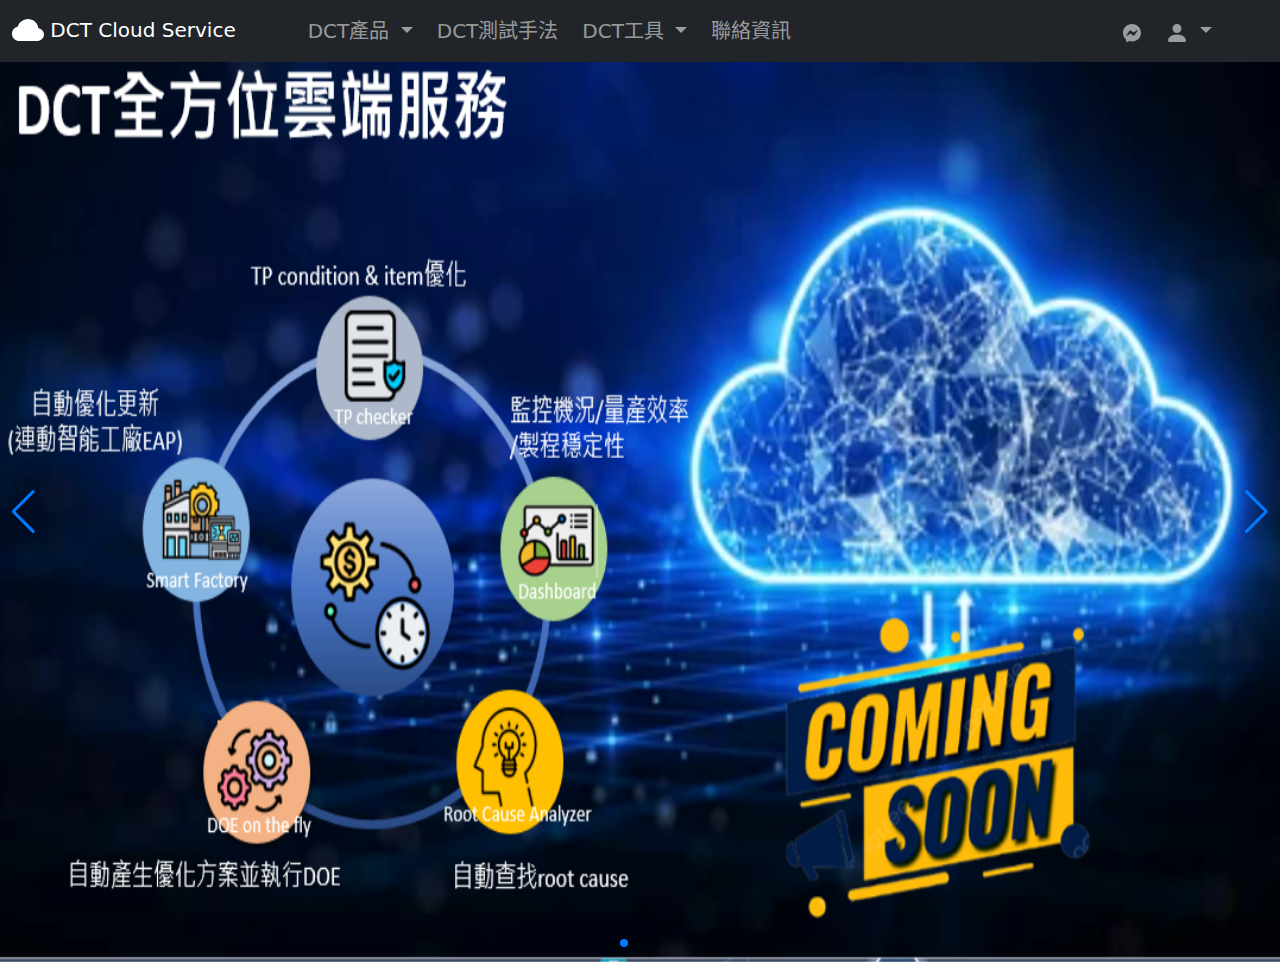
<file: Views/Home/index.html>
<!DOCTYPE html>
<html lang="zh-TW">
<head>
  <meta charset="UTF-8" />
  <meta name="viewport" content="width=device-width, initial-scale=1.0" />
  <link rel="icon" type="image/x-icon" href="../../Resource/Home/icon/DCT-Cloud-Service.ico?version1" />
  <!-- <link rel="icon" type="image/x-icon" href="pic/icon/favicon.ico" /> -->
  <link rel="stylesheet" href="../../Content/swiperr-11.0.4-bundle.min.css" />
  <link rel="stylesheet" href="../../Content/bootstrap-5.3.2.min.css" />
  <link rel="stylesheet" href="../../Content/style.css" />
  <title>DCT Cloud Service</title>
</head>
<body>
  <nav class="navbar navbar-expand-lg navbar-dark bg-dark">
    <div class="container-fluid">
      <a class="navbar-brand fs-5" href="#">
        <!-- <img src="/pic/logo" alt="" width="30" height="24" class="d-inline-block align-text-top"> -->
        <svg xmlns="http://www.w3.org/2000/svg" width="32" height="32" fill="currentColor" class="bi bi-cloud-fill"
          viewBox="0 0 16 16">
          <path
            d="M4.406 3.342A5.53 5.53 0 0 1 8 2c2.69 0 4.923 2 5.166 4.579C14.758 6.804 16 8.137 16 9.773 16 11.569 14.502 13 12.687 13H3.781C1.708 13 0 11.366 0 9.318c0-1.763 1.266-3.223 2.942-3.593.143-.863.698-1.723 1.464-2.383z" />
        </svg>
        DCT Cloud Service
      </a>
      <button class="navbar-toggler" type="button" data-bs-toggle="collapse" data-bs-target="#navbarSupportedContent"
        aria-controls="navbarSupportedContent" aria-expanded="false" aria-label="Toggle navigation">
        <span class="navbar-toggler-icon"></span>
      </button>
      <div class="collapse navbar-collapse" id="navbarSupportedContent">
        <ul class="navbar-nav me-auto mb-2 mb-lg-0 fs-5">
          <li class="nav-item ms-5 dropdown">
            <a class="nav-link dropdown-toggle" href="#" id="productsDropdown" role="button" data-bs-toggle="dropdown"
              aria-haspopup="true" aria-expanded="false">
              DCT產品
            </a>
            <ul class="dropdown-menu" aria-labelledby="productsDropdown">
              <li><a class="dropdown-item" href="#">測試機</a></li>
              <li><a class="dropdown-item" href="#">配件</a></li>
            </ul>
          </li>
          <li class="nav-item ms-2">
            <a class="nav-link" href="#">DCT測試手法</a>
          </li>
          <li class="nav-item ms-2 dropdown">
            <a class="nav-link dropdown-toggle" href="#" id="toolsDropdown" role="button" data-bs-toggle="dropdown"
              aria-haspopup="true" aria-expanded="false">
              DCT工具
            </a>
            <ul class="dropdown-menu" aria-labelledby="toolsDropdown">
              <li><a class="dropdown-item" href="../Dashboard/Home" target="_blank">Dashboard</a></li>
              <li><a class="dropdown-item" href="#">DOE on the fly</a></li>
              <li><a class="dropdown-item" href="#">DCT 機台健檢</a></li>
              <li>
                <a class="dropdown-item" href="#">Production Monitor</a>
              </li>
              <li>
                <a class="dropdown-item" href="../UniversalSearchEngine/Home" target="_blank">Universal Search
                  Engine</a>
              </li>
              <li><a class="dropdown-item" href="#">DCT Server健檢</a></li>
            </ul>
          </li>
          <li class="nav-item ms-2">
            <a class="nav-link" href="#">聯絡資訊</a>
          </li>
        </ul>
        <ul class="navbar-nav ms-auto mb-2 mb-lg-0 fs-5">
          <li class="nav-item me-2">
            <a class="nav-link" href="#">
              <svg xmlns="http://www.w3.org/2000/svg" width="18" height="18" fill="currentColor" class="bi bi-messenger"
                viewBox="0 0 16 16" data-bs-toggle="tooltip" data-bs-placement="bottom" title="智能客服">
                <path
                  d="M0 7.76C0 3.301 3.493 0 8 0s8 3.301 8 7.76-3.493 7.76-8 7.76c-.81 0-1.586-.107-2.316-.307a.639.639 0 0 0-.427.03l-1.588.702a.64.64 0 0 1-.898-.566l-.044-1.423a.639.639 0 0 0-.215-.456C.956 12.108 0 10.092 0 7.76zm5.546-1.459-2.35 3.728c-.225.358.214.761.551.506l2.525-1.916a.48.48 0 0 1 .578-.002l1.869 1.402a1.2 1.2 0 0 0 1.735-.32l2.35-3.728c.226-.358-.214-.761-.551-.506L9.728 7.381a.48.48 0 0 1-.578.002L7.281 5.98a1.2 1.2 0 0 0-1.735.32z" />
              </svg>
            </a>
          </li>
          <li class="nav-item me-5 dropdown">
            <a class="nav-link dropdown-toggle" href="#" id="userDropdown" role="button" data-bs-toggle="dropdown"
              aria-haspopup="true" aria-expanded="false">
              <svg xmlns="http://www.w3.org/2000/svg" width="24" height="24" fill="currentColor"
                class="bi bi-person-fill" viewBox="0 0 16 16">
                <path d="M3 14s-1 0-1-1 1-4 6-4 6 3 6 4-1 1-1 1H3Zm5-6a3 3 0 1 0 0-6 3 3 0 0 0 0 6Z" />
              </svg>
            </a>
            <ul class="dropdown-menu" aria-labelledby="userDropdown">
              <li><a class="dropdown-item" href="#">我的帳號</a></li>
              <li>
                <hr class="dropdown-divider" />
              </li>
              <li><a class="dropdown-item" href="#">登入</a></li>
              <li><a class="dropdown-item" href="#">註冊</a></li>
            </ul>
          </li>
        </ul>
      </div>
    </div>
  </nav>
  <div class="swiper">
    <!-- Additional required wrapper -->
    <div class="swiper-wrapper">
      <!-- Slides -->
      <div class="swiper-slide">
        <img src="../../Resource/Home/DCT全方位雲端服務優勢.png" alt="" class="swiper-image" />
      </div>
      <div class="swiper-slide">
        <img src="../../Resource/Home/up.jpg" alt="" class="swiper-image" />
      </div>
      <div class="swiper-slide">
        <img src="../../Resource/Home/walle.jpg" alt="" class="swiper-image" />
      </div>
    </div>
    <!-- If we need pagination -->
    <div class="swiper-pagination"></div>

    <!-- If we need navigation buttons -->
    <div class="swiper-button-prev"></div>
    <div class="swiper-button-next"></div>
  </div>

  <!-- 引入 Bootstrap 和其他必要的 JavaScript 庫 -->
  <script src="../../Scripts/jquery-3.7.1.min.js"></script>
  <script src="../../Scripts/bootstrap-5.3.2.bundle.min.js"></script>
  <script src="../../Scripts/swiper-11.0.4-bundle.min.js"></script>
  <script src="../../Scripts/index.js"></script>
</body>
</html>
</file>
<file: Content/swiperr-11.0.4-bundle.min.css>
/**
 * Swiper 11.0.4
 * Most modern mobile touch slider and framework with hardware accelerated transitions
 * https://swiperjs.com
 *
 * Copyright 2014-2023 Vladimir Kharlampidi
 *
 * Released under the MIT License
 *
 * Released on: November 9, 2023
 */

@font-face{font-family:swiper-icons;src:url('data:application/font-woff;charset=utf-8;base64, [base64]//wADZ2x5ZgAAAywAAADMAAAD2MHtryVoZWFkAAABbAAAADAAAAA2E2+eoWhoZWEAAAGcAAAAHwAAACQC9gDzaG10eAAAAigAAAAZAAAArgJkABFsb2NhAAAC0AAAAFoAAABaFQAUGG1heHAAAAG8AAAAHwAAACAAcABAbmFtZQAAA/gAAAE5AAACXvFdBwlwb3N0AAAFNAAAAGIAAACE5s74hXjaY2BkYGAAYpf5Hu/j+W2+MnAzMYDAzaX6QjD6/4//Bxj5GA8AuRwMYGkAPywL13jaY2BkYGA88P8Agx4j+/8fQDYfA1AEBWgDAIB2BOoAeNpjYGRgYNBh4GdgYgABEMnIABJzYNADCQAACWgAsQB42mNgYfzCOIGBlYGB0YcxjYGBwR1Kf2WQZGhhYGBiYGVmgAFGBiQQkOaawtDAoMBQxXjg/wEGPcYDDA4wNUA2CCgwsAAAO4EL6gAAeNpj2M0gyAACqxgGNWBkZ2D4/wMA+xkDdgAAAHjaY2BgYGaAYBkGRgYQiAHyGMF8FgYHIM3DwMHABGQrMOgyWDLEM1T9/w8UBfEMgLzE////P/5//f/V/xv+r4eaAAeMbAxwIUYmIMHEgKYAYjUcsDAwsLKxc3BycfPw8jEQA/[base64]/uznmfPFBNODM2K7MTQ45YEAZqGP81AmGGcF3iPqOop0r1SPTaTbVkfUe4HXj97wYE+yNwWYxwWu4v1ugWHgo3S1XdZEVqWM7ET0cfnLGxWfkgR42o2PvWrDMBSFj/IHLaF0zKjRgdiVMwScNRAoWUoH78Y2icB/yIY09An6AH2Bdu/UB+yxopYshQiEvnvu0dURgDt8QeC8PDw7Fpji3fEA4z/PEJ6YOB5hKh4dj3EvXhxPqH/SKUY3rJ7srZ4FZnh1PMAtPhwP6fl2PMJMPDgeQ4rY8YT6Gzao0eAEA409DuggmTnFnOcSCiEiLMgxCiTI6Cq5DZUd3Qmp10vO0LaLTd2cjN4fOumlc7lUYbSQcZFkutRG7g6JKZKy0RmdLY680CDnEJ+UMkpFFe1RN7nxdVpXrC4aTtnaurOnYercZg2YVmLN/d/gczfEimrE/fs/bOuq29Zmn8tloORaXgZgGa78yO9/cnXm2BpaGvq25Dv9S4E9+5SIc9PqupJKhYFSSl47+Qcr1mYNAAAAeNptw0cKwkAAAMDZJA8Q7OUJvkLsPfZ6zFVERPy8qHh2YER+3i/BP83vIBLLySsoKimrqKqpa2hp6+jq6RsYGhmbmJqZSy0sraxtbO3sHRydnEMU4uR6yx7JJXveP7WrDycAAAAAAAH//wACeNpjYGRgYOABYhkgZgJCZgZNBkYGLQZtIJsFLMYAAAw3ALgAeNolizEKgDAQBCchRbC2sFER0YD6qVQiBCv/H9ezGI6Z5XBAw8CBK/m5iQQVauVbXLnOrMZv2oLdKFa8Pjuru2hJzGabmOSLzNMzvutpB3N42mNgZGBg4GKQYzBhYMxJLMlj4GBgAYow/P/PAJJhLM6sSoWKfWCAAwDAjgbRAAB42mNgYGBkAIIbCZo5IPrmUn0hGA0AO8EFTQAA');font-weight:400;font-style:normal}:root{--swiper-theme-color:#007aff}:host{position:relative;display:block;margin-left:auto;margin-right:auto;z-index:1}.swiper{margin-left:auto;margin-right:auto;position:relative;overflow:hidden;list-style:none;padding:0;z-index:1;display:block}.swiper-vertical>.swiper-wrapper{flex-direction:column}.swiper-wrapper{position:relative;width:100%;height:100%;z-index:1;display:flex;transition-property:transform;transition-timing-function:var(--swiper-wrapper-transition-timing-function,initial);box-sizing:content-box}.swiper-android .swiper-slide,.swiper-ios .swiper-slide,.swiper-wrapper{transform:translate3d(0px,0,0)}.swiper-horizontal{touch-action:pan-y}.swiper-vertical{touch-action:pan-x}.swiper-slide{flex-shrink:0;width:100%;height:100%;position:relative;transition-property:transform;display:block}.swiper-slide-invisible-blank{visibility:hidden}.swiper-autoheight,.swiper-autoheight .swiper-slide{height:auto}.swiper-autoheight .swiper-wrapper{align-items:flex-start;transition-property:transform,height}.swiper-backface-hidden .swiper-slide{transform:translateZ(0);-webkit-backface-visibility:hidden;backface-visibility:hidden}.swiper-3d.swiper-css-mode .swiper-wrapper{perspective:1200px}.swiper-3d .swiper-wrapper{transform-style:preserve-3d}.swiper-3d{perspective:1200px}.swiper-3d .swiper-cube-shadow,.swiper-3d .swiper-slide{transform-style:preserve-3d}.swiper-css-mode>.swiper-wrapper{overflow:auto;scrollbar-width:none;-ms-overflow-style:none}.swiper-css-mode>.swiper-wrapper::-webkit-scrollbar{display:none}.swiper-css-mode>.swiper-wrapper>.swiper-slide{scroll-snap-align:start start}.swiper-css-mode.swiper-horizontal>.swiper-wrapper{scroll-snap-type:x mandatory}.swiper-css-mode.swiper-vertical>.swiper-wrapper{scroll-snap-type:y mandatory}.swiper-css-mode.swiper-free-mode>.swiper-wrapper{scroll-snap-type:none}.swiper-css-mode.swiper-free-mode>.swiper-wrapper>.swiper-slide{scroll-snap-align:none}.swiper-css-mode.swiper-centered>.swiper-wrapper::before{content:'';flex-shrink:0;order:9999}.swiper-css-mode.swiper-centered>.swiper-wrapper>.swiper-slide{scroll-snap-align:center center;scroll-snap-stop:always}.swiper-css-mode.swiper-centered.swiper-horizontal>.swiper-wrapper>.swiper-slide:first-child{margin-inline-start:var(--swiper-centered-offset-before)}.swiper-css-mode.swiper-centered.swiper-horizontal>.swiper-wrapper::before{height:100%;min-height:1px;width:var(--swiper-centered-offset-after)}.swiper-css-mode.swiper-centered.swiper-vertical>.swiper-wrapper>.swiper-slide:first-child{margin-block-start:var(--swiper-centered-offset-before)}.swiper-css-mode.swiper-centered.swiper-vertical>.swiper-wrapper::before{width:100%;min-width:1px;height:var(--swiper-centered-offset-after)}.swiper-3d .swiper-slide-shadow,.swiper-3d .swiper-slide-shadow-bottom,.swiper-3d .swiper-slide-shadow-left,.swiper-3d .swiper-slide-shadow-right,.swiper-3d .swiper-slide-shadow-top{position:absolute;left:0;top:0;width:100%;height:100%;pointer-events:none;z-index:10}.swiper-3d .swiper-slide-shadow{background:rgba(0,0,0,.15)}.swiper-3d .swiper-slide-shadow-left{background-image:linear-gradient(to left,rgba(0,0,0,.5),rgba(0,0,0,0))}.swiper-3d .swiper-slide-shadow-right{background-image:linear-gradient(to right,rgba(0,0,0,.5),rgba(0,0,0,0))}.swiper-3d .swiper-slide-shadow-top{background-image:linear-gradient(to top,rgba(0,0,0,.5),rgba(0,0,0,0))}.swiper-3d .swiper-slide-shadow-bottom{background-image:linear-gradient(to bottom,rgba(0,0,0,.5),rgba(0,0,0,0))}.swiper-lazy-preloader{width:42px;height:42px;position:absolute;left:50%;top:50%;margin-left:-21px;margin-top:-21px;z-index:10;transform-origin:50%;box-sizing:border-box;border:4px solid var(--swiper-preloader-color,var(--swiper-theme-color));border-radius:50%;border-top-color:transparent}.swiper-watch-progress .swiper-slide-visible .swiper-lazy-preloader,.swiper:not(.swiper-watch-progress) .swiper-lazy-preloader{animation:swiper-preloader-spin 1s infinite linear}.swiper-lazy-preloader-white{--swiper-preloader-color:#fff}.swiper-lazy-preloader-black{--swiper-preloader-color:#000}@keyframes swiper-preloader-spin{0%{transform:rotate(0deg)}100%{transform:rotate(360deg)}}.swiper-virtual .swiper-slide{-webkit-backface-visibility:hidden;transform:translateZ(0)}.swiper-virtual.swiper-css-mode .swiper-wrapper::after{content:'';position:absolute;left:0;top:0;pointer-events:none}.swiper-virtual.swiper-css-mode.swiper-horizontal .swiper-wrapper::after{height:1px;width:var(--swiper-virtual-size)}.swiper-virtual.swiper-css-mode.swiper-vertical .swiper-wrapper::after{width:1px;height:var(--swiper-virtual-size)}:root{--swiper-navigation-size:44px}.swiper-button-next,.swiper-button-prev{position:absolute;top:var(--swiper-navigation-top-offset,50%);width:calc(var(--swiper-navigation-size)/ 44 * 27);height:var(--swiper-navigation-size);margin-top:calc(0px - (var(--swiper-navigation-size)/ 2));z-index:10;cursor:pointer;display:flex;align-items:center;justify-content:center;color:var(--swiper-navigation-color,var(--swiper-theme-color))}.swiper-button-next.swiper-button-disabled,.swiper-button-prev.swiper-button-disabled{opacity:.35;cursor:auto;pointer-events:none}.swiper-button-next.swiper-button-hidden,.swiper-button-prev.swiper-button-hidden{opacity:0;cursor:auto;pointer-events:none}.swiper-navigation-disabled .swiper-button-next,.swiper-navigation-disabled .swiper-button-prev{display:none!important}.swiper-button-next svg,.swiper-button-prev svg{width:100%;height:100%;object-fit:contain;transform-origin:center}.swiper-rtl .swiper-button-next svg,.swiper-rtl .swiper-button-prev svg{transform:rotate(180deg)}.swiper-button-prev,.swiper-rtl .swiper-button-next{left:var(--swiper-navigation-sides-offset,10px);right:auto}.swiper-button-next,.swiper-rtl .swiper-button-prev{right:var(--swiper-navigation-sides-offset,10px);left:auto}.swiper-button-lock{display:none}.swiper-button-next:after,.swiper-button-prev:after{font-family:swiper-icons;font-size:var(--swiper-navigation-size);text-transform:none!important;letter-spacing:0;font-variant:initial;line-height:1}.swiper-button-prev:after,.swiper-rtl .swiper-button-next:after{content:'prev'}.swiper-button-next,.swiper-rtl .swiper-button-prev{right:var(--swiper-navigation-sides-offset,10px);left:auto}.swiper-button-next:after,.swiper-rtl .swiper-button-prev:after{content:'next'}.swiper-pagination{position:absolute;text-align:center;transition:.3s opacity;transform:translate3d(0,0,0);z-index:10}.swiper-pagination.swiper-pagination-hidden{opacity:0}.swiper-pagination-disabled>.swiper-pagination,.swiper-pagination.swiper-pagination-disabled{display:none!important}.swiper-horizontal>.swiper-pagination-bullets,.swiper-pagination-bullets.swiper-pagination-horizontal,.swiper-pagination-custom,.swiper-pagination-fraction{bottom:var(--swiper-pagination-bottom,8px);top:var(--swiper-pagination-top,auto);left:0;width:100%}.swiper-pagination-bullets-dynamic{overflow:hidden;font-size:0}.swiper-pagination-bullets-dynamic .swiper-pagination-bullet{transform:scale(.33);position:relative}.swiper-pagination-bullets-dynamic .swiper-pagination-bullet-active{transform:scale(1)}.swiper-pagination-bullets-dynamic .swiper-pagination-bullet-active-main{transform:scale(1)}.swiper-pagination-bullets-dynamic .swiper-pagination-bullet-active-prev{transform:scale(.66)}.swiper-pagination-bullets-dynamic .swiper-pagination-bullet-active-prev-prev{transform:scale(.33)}.swiper-pagination-bullets-dynamic .swiper-pagination-bullet-active-next{transform:scale(.66)}.swiper-pagination-bullets-dynamic .swiper-pagination-bullet-active-next-next{transform:scale(.33)}.swiper-pagination-bullet{width:var(--swiper-pagination-bullet-width,var(--swiper-pagination-bullet-size,8px));height:var(--swiper-pagination-bullet-height,var(--swiper-pagination-bullet-size,8px));display:inline-block;border-radius:var(--swiper-pagination-bullet-border-radius,50%);background:var(--swiper-pagination-bullet-inactive-color,#000);opacity:var(--swiper-pagination-bullet-inactive-opacity, .2)}button.swiper-pagination-bullet{border:none;margin:0;padding:0;box-shadow:none;-webkit-appearance:none;appearance:none}.swiper-pagination-clickable .swiper-pagination-bullet{cursor:pointer}.swiper-pagination-bullet:only-child{display:none!important}.swiper-pagination-bullet-active{opacity:var(--swiper-pagination-bullet-opacity, 1);background:var(--swiper-pagination-color,var(--swiper-theme-color))}.swiper-pagination-vertical.swiper-pagination-bullets,.swiper-vertical>.swiper-pagination-bullets{right:var(--swiper-pagination-right,8px);left:var(--swiper-pagination-left,auto);top:50%;transform:translate3d(0px,-50%,0)}.swiper-pagination-vertical.swiper-pagination-bullets .swiper-pagination-bullet,.swiper-vertical>.swiper-pagination-bullets .swiper-pagination-bullet{margin:var(--swiper-pagination-bullet-vertical-gap,6px) 0;display:block}.swiper-pagination-vertical.swiper-pagination-bullets.swiper-pagination-bullets-dynamic,.swiper-vertical>.swiper-pagination-bullets.swiper-pagination-bullets-dynamic{top:50%;transform:translateY(-50%);width:8px}.swiper-pagination-vertical.swiper-pagination-bullets.swiper-pagination-bullets-dynamic .swiper-pagination-bullet,.swiper-vertical>.swiper-pagination-bullets.swiper-pagination-bullets-dynamic .swiper-pagination-bullet{display:inline-block;transition:.2s transform,.2s top}.swiper-horizontal>.swiper-pagination-bullets .swiper-pagination-bullet,.swiper-pagination-horizontal.swiper-pagination-bullets .swiper-pagination-bullet{margin:0 var(--swiper-pagination-bullet-horizontal-gap,4px)}.swiper-horizontal>.swiper-pagination-bullets.swiper-pagination-bullets-dynamic,.swiper-pagination-horizontal.swiper-pagination-bullets.swiper-pagination-bullets-dynamic{left:50%;transform:translateX(-50%);white-space:nowrap}.swiper-horizontal>.swiper-pagination-bullets.swiper-pagination-bullets-dynamic .swiper-pagination-bullet,.swiper-pagination-horizontal.swiper-pagination-bullets.swiper-pagination-bullets-dynamic .swiper-pagination-bullet{transition:.2s transform,.2s left}.swiper-horizontal.swiper-rtl>.swiper-pagination-bullets-dynamic .swiper-pagination-bullet{transition:.2s transform,.2s right}.swiper-pagination-fraction{color:var(--swiper-pagination-fraction-color,inherit)}.swiper-pagination-progressbar{background:var(--swiper-pagination-progressbar-bg-color,rgba(0,0,0,.25));position:absolute}.swiper-pagination-progressbar .swiper-pagination-progressbar-fill{background:var(--swiper-pagination-color,var(--swiper-theme-color));position:absolute;left:0;top:0;width:100%;height:100%;transform:scale(0);transform-origin:left top}.swiper-rtl .swiper-pagination-progressbar .swiper-pagination-progressbar-fill{transform-origin:right top}.swiper-horizontal>.swiper-pagination-progressbar,.swiper-pagination-progressbar.swiper-pagination-horizontal,.swiper-pagination-progressbar.swiper-pagination-vertical.swiper-pagination-progressbar-opposite,.swiper-vertical>.swiper-pagination-progressbar.swiper-pagination-progressbar-opposite{width:100%;height:var(--swiper-pagination-progressbar-size,4px);left:0;top:0}.swiper-horizontal>.swiper-pagination-progressbar.swiper-pagination-progressbar-opposite,.swiper-pagination-progressbar.swiper-pagination-horizontal.swiper-pagination-progressbar-opposite,.swiper-pagination-progressbar.swiper-pagination-vertical,.swiper-vertical>.swiper-pagination-progressbar{width:var(--swiper-pagination-progressbar-size,4px);height:100%;left:0;top:0}.swiper-pagination-lock{display:none}.swiper-scrollbar{border-radius:var(--swiper-scrollbar-border-radius,10px);position:relative;touch-action:none;background:var(--swiper-scrollbar-bg-color,rgba(0,0,0,.1))}.swiper-scrollbar-disabled>.swiper-scrollbar,.swiper-scrollbar.swiper-scrollbar-disabled{display:none!important}.swiper-horizontal>.swiper-scrollbar,.swiper-scrollbar.swiper-scrollbar-horizontal{position:absolute;left:var(--swiper-scrollbar-sides-offset,1%);bottom:var(--swiper-scrollbar-bottom,4px);top:var(--swiper-scrollbar-top,auto);z-index:50;height:var(--swiper-scrollbar-size,4px);width:calc(100% - 2 * var(--swiper-scrollbar-sides-offset,1%))}.swiper-scrollbar.swiper-scrollbar-vertical,.swiper-vertical>.swiper-scrollbar{position:absolute;left:var(--swiper-scrollbar-left,auto);right:var(--swiper-scrollbar-right,4px);top:var(--swiper-scrollbar-sides-offset,1%);z-index:50;width:var(--swiper-scrollbar-size,4px);height:calc(100% - 2 * var(--swiper-scrollbar-sides-offset,1%))}.swiper-scrollbar-drag{height:100%;width:100%;position:relative;background:var(--swiper-scrollbar-drag-bg-color,rgba(0,0,0,.5));border-radius:var(--swiper-scrollbar-border-radius,10px);left:0;top:0}.swiper-scrollbar-cursor-drag{cursor:move}.swiper-scrollbar-lock{display:none}.swiper-zoom-container{width:100%;height:100%;display:flex;justify-content:center;align-items:center;text-align:center}.swiper-zoom-container>canvas,.swiper-zoom-container>img,.swiper-zoom-container>svg{max-width:100%;max-height:100%;object-fit:contain}.swiper-slide-zoomed{cursor:move;touch-action:none}.swiper .swiper-notification{position:absolute;left:0;top:0;pointer-events:none;opacity:0;z-index:-1000}.swiper-free-mode>.swiper-wrapper{transition-timing-function:ease-out;margin:0 auto}.swiper-grid>.swiper-wrapper{flex-wrap:wrap}.swiper-grid-column>.swiper-wrapper{flex-wrap:wrap;flex-direction:column}.swiper-fade.swiper-free-mode .swiper-slide{transition-timing-function:ease-out}.swiper-fade .swiper-slide{pointer-events:none;transition-property:opacity}.swiper-fade .swiper-slide .swiper-slide{pointer-events:none}.swiper-fade .swiper-slide-active{pointer-events:auto}.swiper-fade .swiper-slide-active .swiper-slide-active{pointer-events:auto}.swiper-cube{overflow:visible}.swiper-cube .swiper-slide{pointer-events:none;-webkit-backface-visibility:hidden;backface-visibility:hidden;z-index:1;visibility:hidden;transform-origin:0 0;width:100%;height:100%}.swiper-cube .swiper-slide .swiper-slide{pointer-events:none}.swiper-cube.swiper-rtl .swiper-slide{transform-origin:100% 0}.swiper-cube .swiper-slide-active,.swiper-cube .swiper-slide-active .swiper-slide-active{pointer-events:auto}.swiper-cube .swiper-slide-active,.swiper-cube .swiper-slide-next,.swiper-cube .swiper-slide-prev{pointer-events:auto;visibility:visible}.swiper-cube .swiper-cube-shadow{position:absolute;left:0;bottom:0px;width:100%;height:100%;opacity:.6;z-index:0}.swiper-cube .swiper-cube-shadow:before{content:'';background:#000;position:absolute;left:0;top:0;bottom:0;right:0;filter:blur(50px)}.swiper-cube .swiper-slide-next+.swiper-slide{pointer-events:auto;visibility:visible}.swiper-cube .swiper-slide-shadow-cube.swiper-slide-shadow-bottom,.swiper-cube .swiper-slide-shadow-cube.swiper-slide-shadow-left,.swiper-cube .swiper-slide-shadow-cube.swiper-slide-shadow-right,.swiper-cube .swiper-slide-shadow-cube.swiper-slide-shadow-top{z-index:0;-webkit-backface-visibility:hidden;backface-visibility:hidden}.swiper-flip{overflow:visible}.swiper-flip .swiper-slide{pointer-events:none;-webkit-backface-visibility:hidden;backface-visibility:hidden;z-index:1}.swiper-flip .swiper-slide .swiper-slide{pointer-events:none}.swiper-flip .swiper-slide-active,.swiper-flip .swiper-slide-active .swiper-slide-active{pointer-events:auto}.swiper-flip .swiper-slide-shadow-flip.swiper-slide-shadow-bottom,.swiper-flip .swiper-slide-shadow-flip.swiper-slide-shadow-left,.swiper-flip .swiper-slide-shadow-flip.swiper-slide-shadow-right,.swiper-flip .swiper-slide-shadow-flip.swiper-slide-shadow-top{z-index:0;-webkit-backface-visibility:hidden;backface-visibility:hidden}.swiper-creative .swiper-slide{-webkit-backface-visibility:hidden;backface-visibility:hidden;overflow:hidden;transition-property:transform,opacity,height}.swiper-cards{overflow:visible}.swiper-cards .swiper-slide{transform-origin:center bottom;-webkit-backface-visibility:hidden;backface-visibility:hidden;overflow:hidden}
</file>
<file: Content/style.css>
.swiper {
  width: 100%;
  height: 100vh;
  /* 設定高度為視窗的 100% */
}

.swiper-slide img {
  width: 100%;
  /* 設定寬度為視窗的 100% */
  height: 100%;
  /* 設定圖片為視窗的 100% */
  display: block;
  /* 設定圖片為區塊 */
}
</file>
